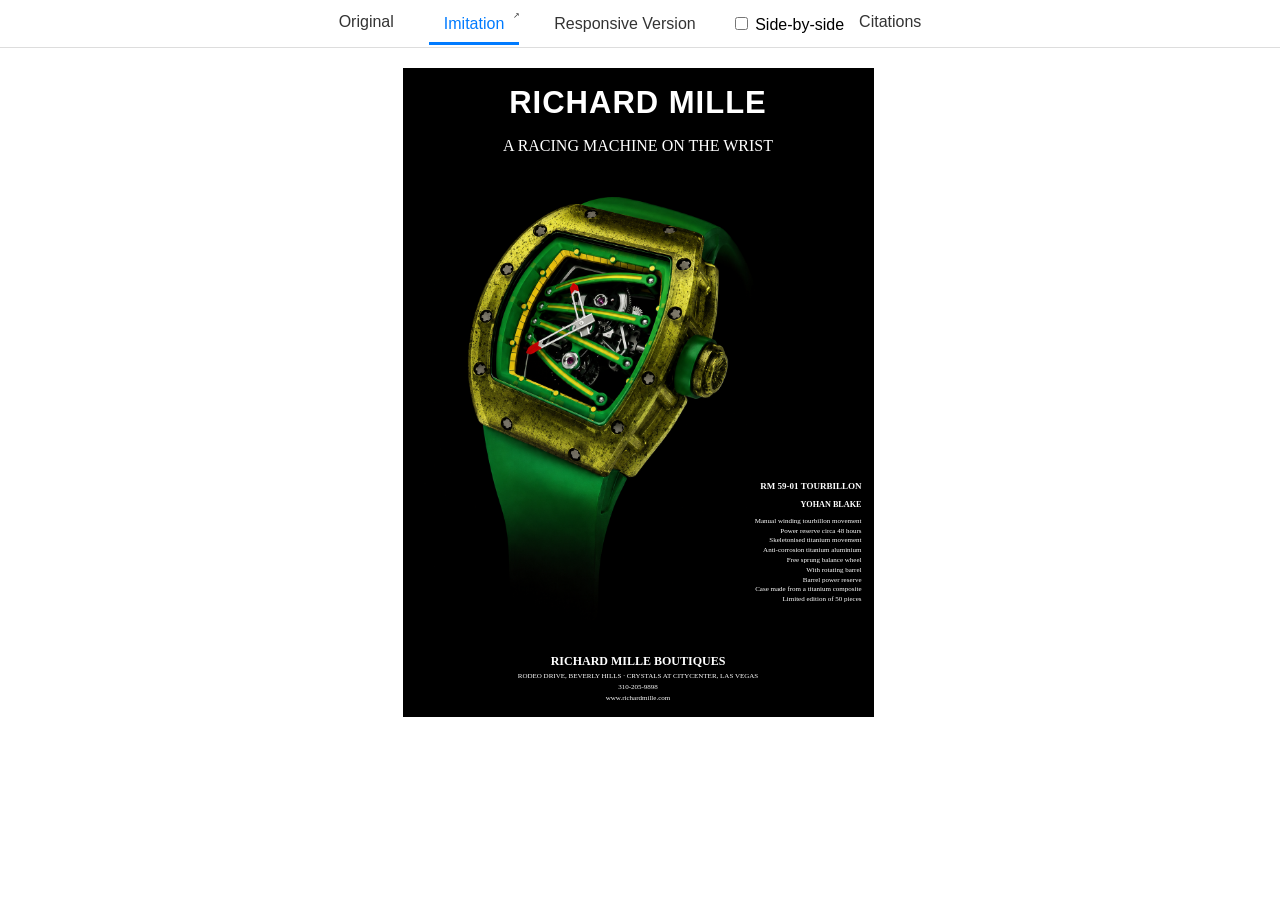
<file: index.html>
<!DOCTYPE html>
<!-- Change the original image and its source caption below. Keep the viewer structure. -->
<html lang="en">

<head>
  <meta charset="utf-8" />
  <meta name="viewport" content="width=device-width" />
  <title>Imitation Project</title>
  <link href="do_not_modify/style.css" rel="stylesheet" type="text/css" />
</head>

<body class="imitation">
  <header>
    <nav>
      <a class="orig-link" href="#original">Original</a>
      <span>
        <a href="#imitation" class="active">Imitation</a>
        <a href="imitation.html" class="popout-link imitation" target="_blank" rel="noopener" aria-label="Open design in a new tab"></a>
      </span>
      <span>
        <a href="#responsive" class="">Responsive Version</a>
        <a href="responsive.html" class="popout-link responsive" target="_blank" rel="noopener" aria-label="Open design in a new tab"></a>
      </span>
      <label class="sbs-toggle">
        <input type="checkbox" id="sbs">
        Side-by-side
      </label>
      <a href="citations.html" target="_blank" rel="noopener">Citations</a>
    </nav>
    <div class="popout-bar">
      <button id="minimize" aria-label="Toggle navigation"><svg xmlns="http://www.w3.org/2000/svg" width="24" height="24" fill="none"
          stroke="currentColor" stroke-width="2" stroke-linecap="round" stroke-linejoin="round"
          class="feather feather-arrow-up" viewBox="0 0 24 12">
          <polyline points="5 12 12 5 19 12"></polyline>
        </svg></button>


    </div>
  </header>
  <main>
    <div id="original" class="content">
      <div class="center">
        <!-- IMAGE TAG BELOW -->
        <!-- FIX SRC= AS NEEDED -->
        <figure>
          <img src="images/original%20watch.jpeg" alt="Original watch reference image" />
          <!--<img src="original.jpg" />-->
          <figcaption>
            Original watch — reference image for the imitation.
          </figcaption>
        </figure>
        <!-- END OF IMAGE TAG -->
        <!-- NOTHING ELSE TO EDIT HERE -->
      </div>
    </div>
    <div id="imitation" class="visible content">
      <iframe title="Fixed-size imitation" src="imitation.html"></iframe>
    </div>
    <div id="responsive" class="content">
      <iframe title="Responsive adaptation" src="responsive.html"></iframe>
    </div>
  </main>

  <script src="do_not_modify/script.js"></script>
</body>

</html>
</file>
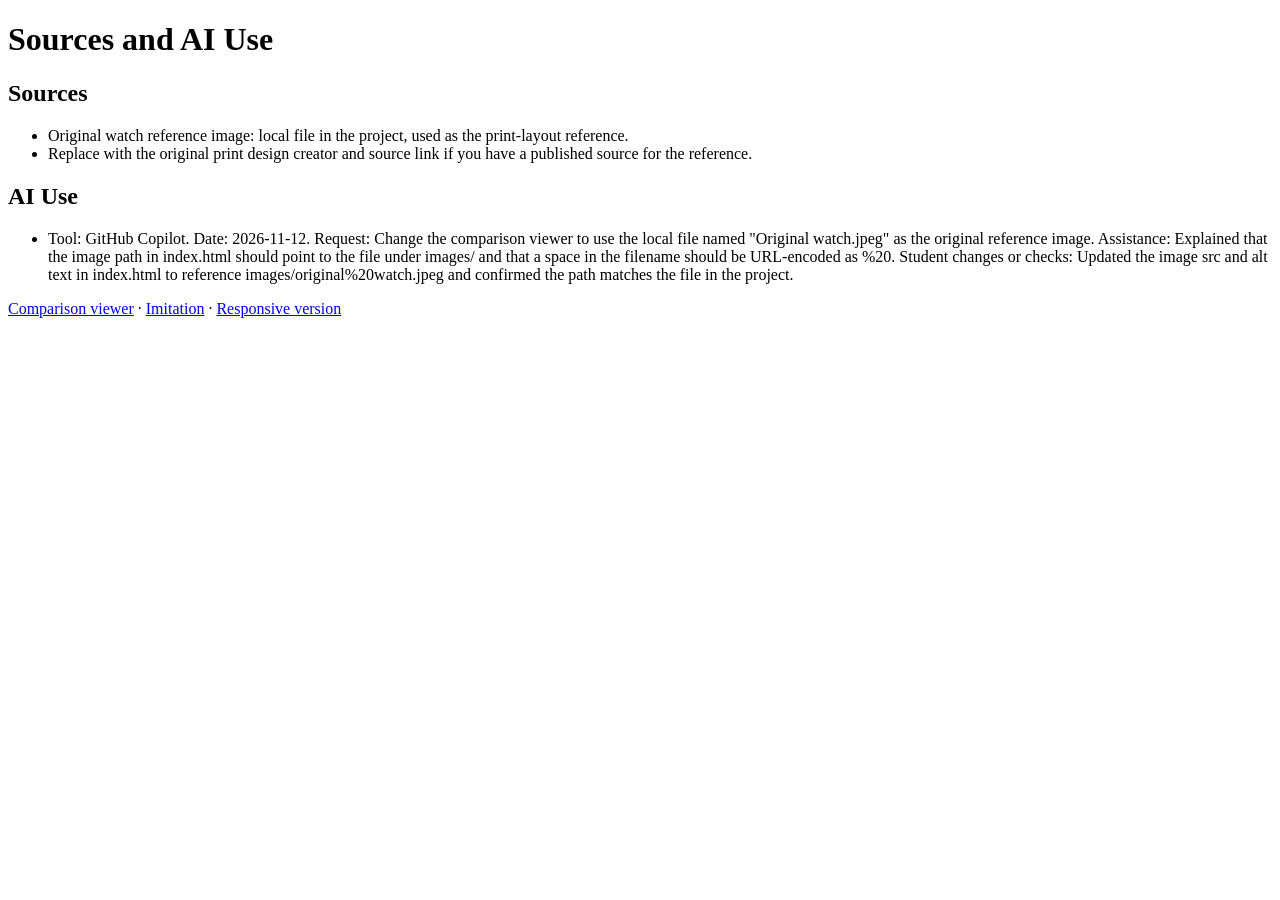
<file: citations.html>
<!DOCTYPE html>
<html lang="en">

<head>
  <meta charset="utf-8">
  <meta name="viewport" content="width=device-width, initial-scale=1">
  <title>Sources and AI Use</title>
</head>

<body>
  <h1>Sources and AI Use</h1>
  <h2>Sources</h2>
  <ul>
    <li>Original watch reference image: local file in the project, used as the print-layout reference.</li>
    <li>Replace with the original print design creator and source link if you have a published source for the reference.
    </li>
  </ul>
  <h2>AI Use</h2>
  <ul>
    <li>Tool: GitHub Copilot. Date: 2026-11-12. Request: Change the comparison viewer to use the local file named
      "Original watch.jpeg" as the original reference image. Assistance: Explained that the image path in index.html
      should point to the file under images/ and that a space in the filename should be URL-encoded as %20. Student
      changes or checks: Updated the image src and alt text in index.html to reference images/original%20watch.jpeg and
      confirmed the path matches the file in the project.</li>
  </ul>
  <!-- Each entry: tool, date, prompt summary, assistance received, and what YOU changed or checked. -->
  <p><a href="index.html">Comparison viewer</a> · <a href="imitation.html">Imitation</a> · <a
      href="responsive.html">Responsive version</a></p>
</body>

</html>
</file>
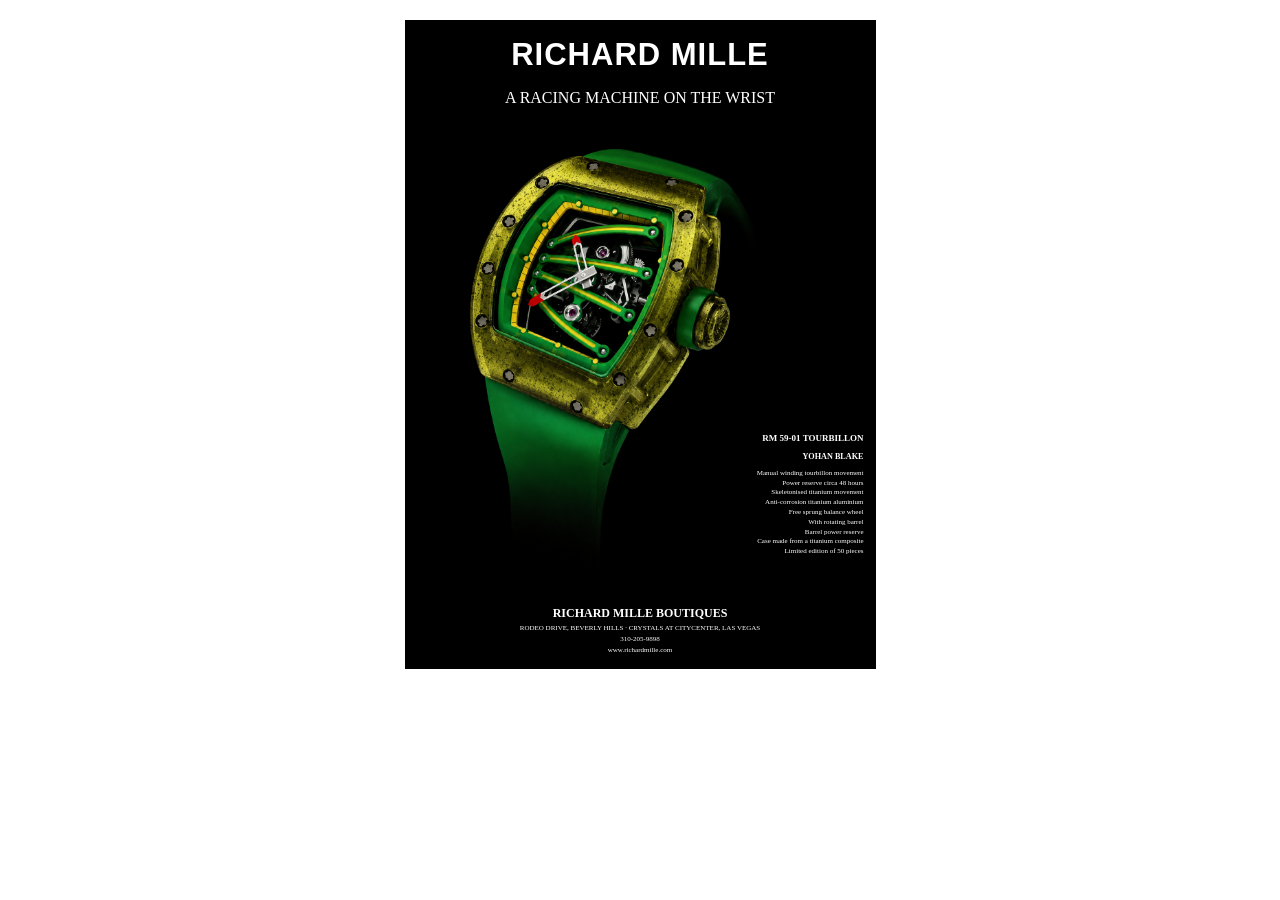
<file: imitation.html>
<!DOCTYPE html>
<html lang="en">

<head>
  <meta charset="UTF-8">
  <meta name="viewport" content="width=device-width, initial-scale=1.0">
  <title>Richard Mille Poster</title>
  <link rel="stylesheet" href="imitation.css">
</head>

<body>

  <main class="poster">


    <header class="heading">
      <h1>RICHARD MILLE</h1>
      <p>A RACING MACHINE ON THE WRIST</p>
    </header>

    <section class="watch-area">
      <img src="images/watch.png" alt="Richard Mille watch">
      </section>

    <section class="description">
      <h2>RM 59-01 TOURBILLON</h2>
      <h3>YOHAN BLAKE</h3>

      <p>
        Manual winding tourbillon movement<br>
        Power reserve circa 48 hours<br>
        Skeletonised titanium movement<br>
        Anti-corrosion titanium aluminium<br>
        Free sprung balance wheel<br>
        With rotating barrel<br>
        Barrel power reserve<br>
        Case made from a titanium composite<br>
        Limited edition of 50 pieces
      </p>
    </section>

  <footer class="footer">
    <h2>RICHARD MILLE BOUTIQUES</h2>
    <p>RODEO DRIVE, BEVERLY HILLS · CRYSTALS AT CITYCENTER, LAS VEGAS</p>
    <p>310-205-9898</p>
    <p>www.richardmille.com</p>
  </footer>

  </main>

</body>

</html>
</file>
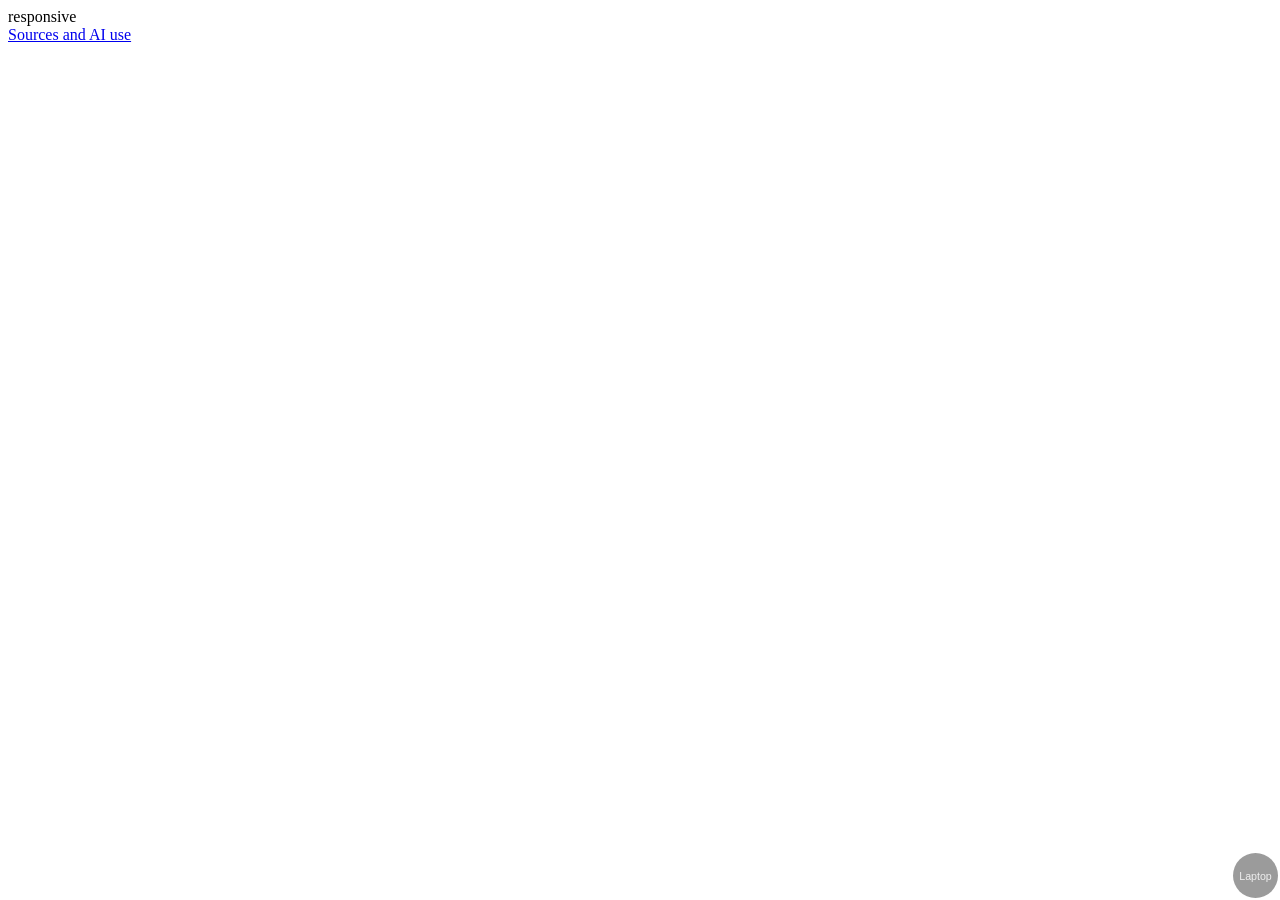
<file: responsive.html>
<!DOCTYPE html>
<html lang="en">

<head>
  <meta charset="utf-8" />
  <meta name="viewport" content="width=device-width" />
  <title>Responsive Design</title>
  <link href="responsive.css" rel="stylesheet" type="text/css" />
</head>

<body>
  <main>
    <!-- start your design here -->
    responsive
  </main>
  <footer><a href="citations.html">Sources and AI use</a></footer>
</body>

</html>
</file>
<file: do_not_modify/style.css>
/***
 This code runs the overview view in
 index.html.

 NOT INTENDED TO BE MODIFIED BY STUDENTS
 (though if you want to change colors or 
 fonts or something, feel free)
***/

html {
  font-family: Verdana, Geneva, Tahoma, sans-serif;
}

body {
  margin: 0;
  padding: 0;
}
main iframe {
  width: 100%;
  height: calc(100vh - 68px);
  border: none;
}

main {
  padding: 8px;
}

.sbs main > div {
  border: 1px inset;
}

nav {
  margin: auto;
  display: flex;
  padding: 10px;
  align-items: center;
  justify-content: center;
  border-bottom: 1px solid #ddd; /* Adds a bottom border for the tab container */
}

nav a {
  padding: 10px 15px;
  color: #333;
  text-decoration: none;
  border-bottom: 3px solid transparent; /* Transparent border initially */
  margin-right: 20px;
  font-size: 16px;
  transition: border-color 300ms, color 300ms;
}

nav a:hover {
  color: #007bff; /* Change color on hover */
}

nav a.active {
  border-bottom: 3px solid #007bff; /* Underline active tab */
  color: #007bff;
}

.center figure {
  display: grid;
  grid-template-rows: 1fr auto; /* Image stretches, caption gets auto height */
  grid-template-columns: 1fr; /* Single column */
  align-items: center; /* Align items within their grid cells */
  justify-items: center;
  max-width: 100%; /* Prevent figure from overflowing horizontally */
  max-height: 100%; /* Prevent figure from overflowing vertically */
  margin: 0; /* Remove default margin */
  box-sizing: border-box;
  overflow: hidden; /* Prevent overflow */
}

.center img {
  max-width: 100%; /* Ensure the image doesn’t overflow horizontally */
  min-height: 100%; /* Force the image to fill the available height */
  max-height: 100%; /* Ensure the image doesn’t overflow vertically */
  width: auto; /* Maintain aspect ratio */
  object-fit: contain; /* Ensure the image fits nicely */
  grid-row: 1; /* Place the image in the first row */
}

.center figcaption {
  max-width: 100%; /* Ensure caption doesn’t overflow */
  word-wrap: break-word; /* Handle long words or links gracefully */
  text-align: center; /* Center-align the caption text */
  margin: 8px 0; /* Add spacing */
  font-size: 14px; /* Adjust font size as needed */
  grid-row: 2; /* Place the caption in the second row */
}

.content {
  opacity: 0;
  pointer-events: none;
}
.visible {
  display: block;
  opacity: 1;
  pointer-events: all;
  transition: opacity 500ms;
}
main {
  position: relative;
}
main div {
  position: absolute;
  top: 0;
  left: 0;
  width: calc(100% - 4px);
  height: calc(100vh - 66px);
}

/* Side-by-side code */

.sbs main {
  display: flex;
  gap: 10px;
}
/* Get rid of absolute positioning we used for cross-fade */
.sbs div {
  position: initial;
  box-sizing: border-box;
}
/* Just toggle display : block to display: none
Old-school style... */
.sbs .content {
  display: none;
}
.sbs .visible {
  display: block;
}
/* ALWAYS show the original */
.sbs #original {
  display: block;
  opacity: 1;
}
.orig-link {
  transition: opacity 300ms;
}
/* Don't show the original tab */
.sbs .orig-link {
  opacity: 0;
}
.sbs-toggle {
  transition: opacity 300ms;
}
.original .sbs-toggle {
  opacity: 0;
}

/* Popout link code */
header {
  position: sticky;
  top: 0;
  height: 48px;
}
.popout-bar {
  opacity: 0;
  transition: opacity 300ms;
}
header:hover .popout-bar {
  opacity: 1;
}
.popout-bar {
  display: flex;
  margin: auto;
  align-items: center;
  justify-content: flex-end;
  gap: 8px;
}

.popout-link {
  display: none;
  position: absolute;
  right: -16px;
  top: 0;
  padding-top: 0;
  margin-top: -4px;
}
nav span {
  position: relative;
}
.imitation .popout-link.imitation {
  display: inline-block;
}
.responsive .popout-link.responsive {
  display: inline-block;
}

#minimize {
  transition: transform 300ms;
  background: transparent;
  border: none;
}
header.minimized #minimize {
  transform: rotate(180deg);
}
header {
  transition: transform 300ms;
  z-index: 2;
}
header nav {
  height: 48px;
  box-sizing: border-box;
}
.minimized {
  transform: translateY(-48px);
}
.popout-link::after {
  content: "↗";
  font-size: 8px;
  vertical-align: super;
}
</file>
<file: imitation.css>
* {
  box-sizing: border-box;
}

body {
  margin: 0;
  padding: 0;
  color: #ffffff;
  font-family: Montserrat ExtraBold;
}

.poster {
  width: 471px;
  height: 649px;
  background-color: #000;
  margin: 20px auto;
  position: relative;
  overflow: hidden;
  isolation: isolate;
}

/*title*/
.heading {
  position: absolute;
  top: 17px;
  left: 0;
  width: 100%;
  text-align: center;
  z-index: 3;
}

.heading h1 {
  font-family: 'Montserrat', sans-serif;
  font-size: 31px;
  letter-spacing: 1px;
  margin: 0;
  font-weight: 900;
}

.header p {
  font-family: 'Montserrat', sans-serif;
  font-size: 10px;
  font-weight: 700;
  letter-spacing: 2px;
  margin-top: 3px 0 0;
  line-height: 1;
}

.watch-area {
  position: absolute;
  top: 70px;
  left: 5px;
  width: 390px;
  height: 505px;
  z-index: 1;
}

.watch-area img {
  width: 100%;
  height: 100%;
  object-fit: contain;
}

.description {
  position: absolute;
  bottom: 105px;
  right: 12px;
  width: 170px;
  text-align: right;
  font-size: 7px;
}

.description h2 {
  font-size: 9px;
  margin-bottom: 2px;
}

.description p {
  line-height: 1.4;
}

.footer {
  position: absolute;
  bottom: 12px;
  width: 100%;
  text-align: center;
  font-size: 7px;
}

.footer h2 {
  font-size: 12px;
  margin-bottom: 3px;
}

.footer p {
  margin: 3px;
}

.heading {
  z-index: 2;
}

.description {
  z-index: 2;
}

.footer {
  z-index: 2;
}
</file>
<file: responsive.css>
/* Code for all screen sizes */

/* BEGIN MOBILE RULES */
@media only screen and (max-width: 767px) {
  /* Code for mobile phones only: */

  /* Mobile label */
  main::before {
    content: "Mobile";
    background-color: #c8787888;
  }
  /* End mobile label */
}

/* BEGIN MEDIUM WIDTH RULES */
@media only screen and (min-width: 768px) and (max-width: 1399px) {
  /* Code for medium width and bigger : */

  /* Laptop label */
  main::before {
    content: "Laptop";
    background-color: #45454588;
  }
  /* End laptop label */
}

/* BEGIN WIDE SCREEN RULES */
@media only screen and (min-width: 1400px) {
  /* Code for wide screen only */

  /* Widescreen label */
  main::before {
    content: "Wide";
    background-color: #00438888;
  }
  /* End widescreen label */
}

/* BACK TO CODE FOR ALL SIZES */

/* Code to insert circular label label to show how responsive code is working on lower right */
main::before {
  position: fixed;
  bottom: 2px;
  right: 2px;
  color: #efefef;
  border-radius: 50%;
  width: 45px;
  height: 45px;
  font-family: Helvetica, sans-serif;
  font-size: 8pt;
  display: flex;
  align-items: center;
  justify-content: center;
}
</file>
